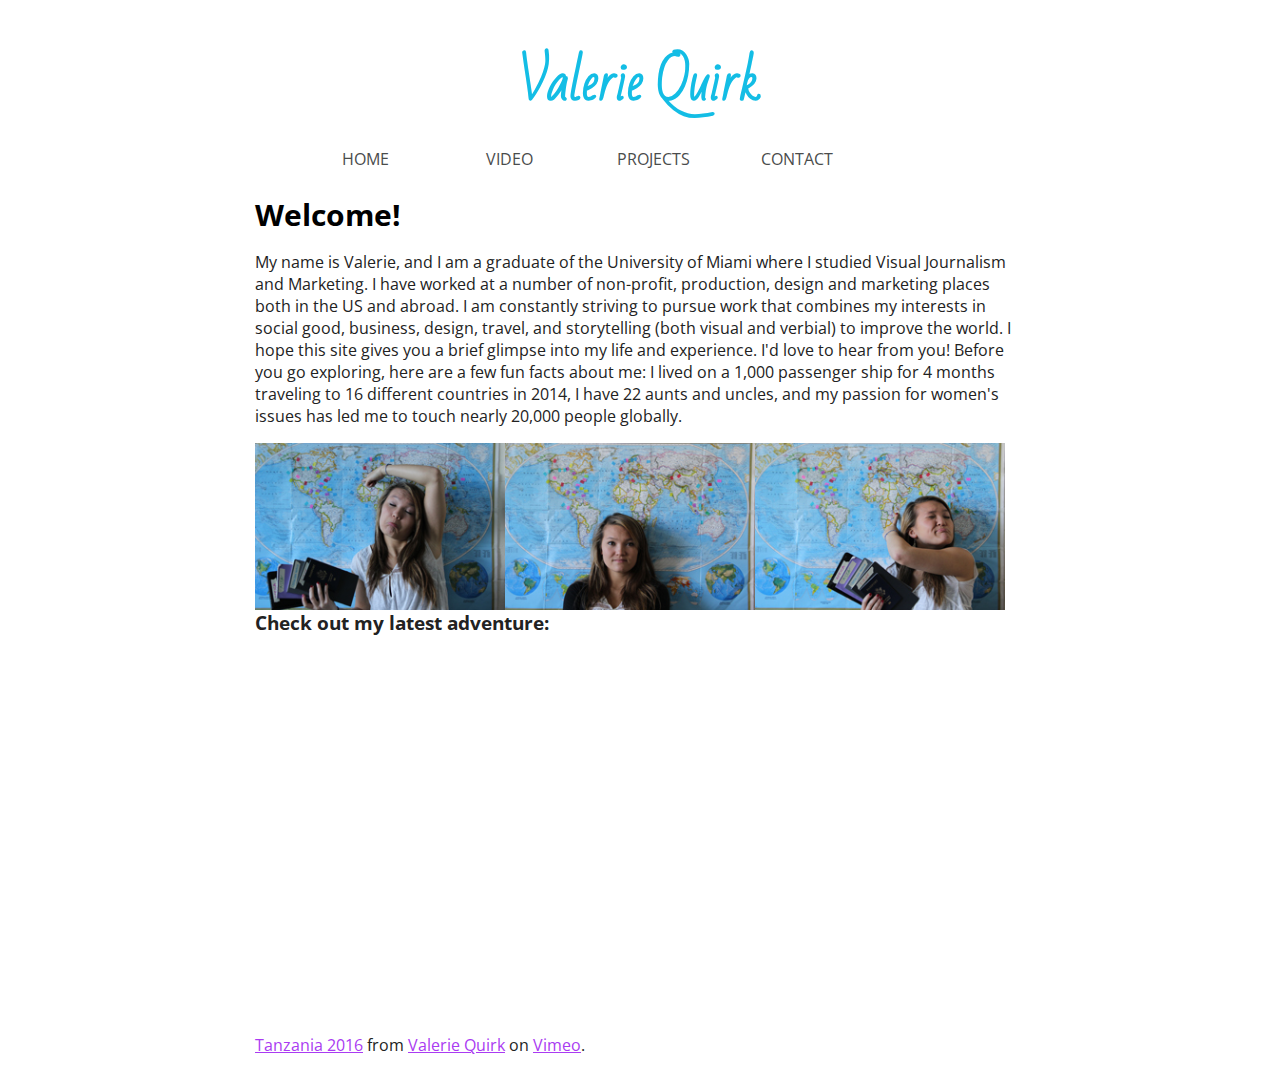
<file: index.html>
<!DOCTYPE html>
<html>
  <head>
    <meta charset="UTF-8"/>
    <meta name="viewport" content="width=device-width, initial-scale=1"/>
    <link href="css/style.css" media="screen" rel="stylesheet"/>
    <link href="css/mobile.css" media="screen" rel="stylesheet"/>
    <title> Home Page </title>
  </head>
<body>

<div id="container">
<header>
  <h1 id="mainheader"> Valerie Quirk </h1>

</header>
<nav>
  <ul id="mainnav">
    <li><a href="index.html">HOME</a></li>
    <li><a href="video.html">VIDEO</a></li>
    <li class="mobile"><a href="humanitarianwork.html"> PROJECTS</a></li>
    <li class="mobile"><a href="contact.html">CONTACT</a></li>
  </ul>
</nav>
<main id="home">
  <h2>Welcome!</h2>
    <p> My name is Valerie, and I am a graduate of the University of Miami where I studied Visual Journalism and Marketing. I have worked at a number of non-profit, production, design and marketing places both in the US and abroad. I am constantly striving to pursue work that combines my interests in social good, business, design, travel, and storytelling (both visual and verbial) to improve the world. I hope this site gives you a brief glimpse into my life and experience. I'd love to hear from you! Before you go exploring, here are a few fun facts about me: I lived on a 1,000 passenger ship for 4 months traveling to 16 different countries in 2014, I have 22 aunts and uncles, and my passion for women's issues has led me to touch nearly 20,000 people globally.</p>
      <div id="images">
        <img src="img/leftmap.JPG" alt="Map Photo One"/>
        <img src="img/middlemap.JPG" alt="Map Photo Two"/>
        <img src="img/rightmap.JPG" alt= "Map Photo Three"/>
      </div>
  
  <section>
      <h3>Check out my latest adventure:</h3>
        <article>
          <iframe src="https://player.vimeo.com/video/196371780" width="640" height="360" frameborder="0" webkitallowfullscreen mozallowfullscreen allowfullscreen></iframe>
<p><a href="https://vimeo.com/196371780">Tanzania 2016</a> from <a href="https://vimeo.com/user44688454">Valerie Quirk</a> on <a href="https://vimeo.com">Vimeo</a>.</p>
        </article>
      </section>
  </main>
</div>
</body>
</html>
</file>
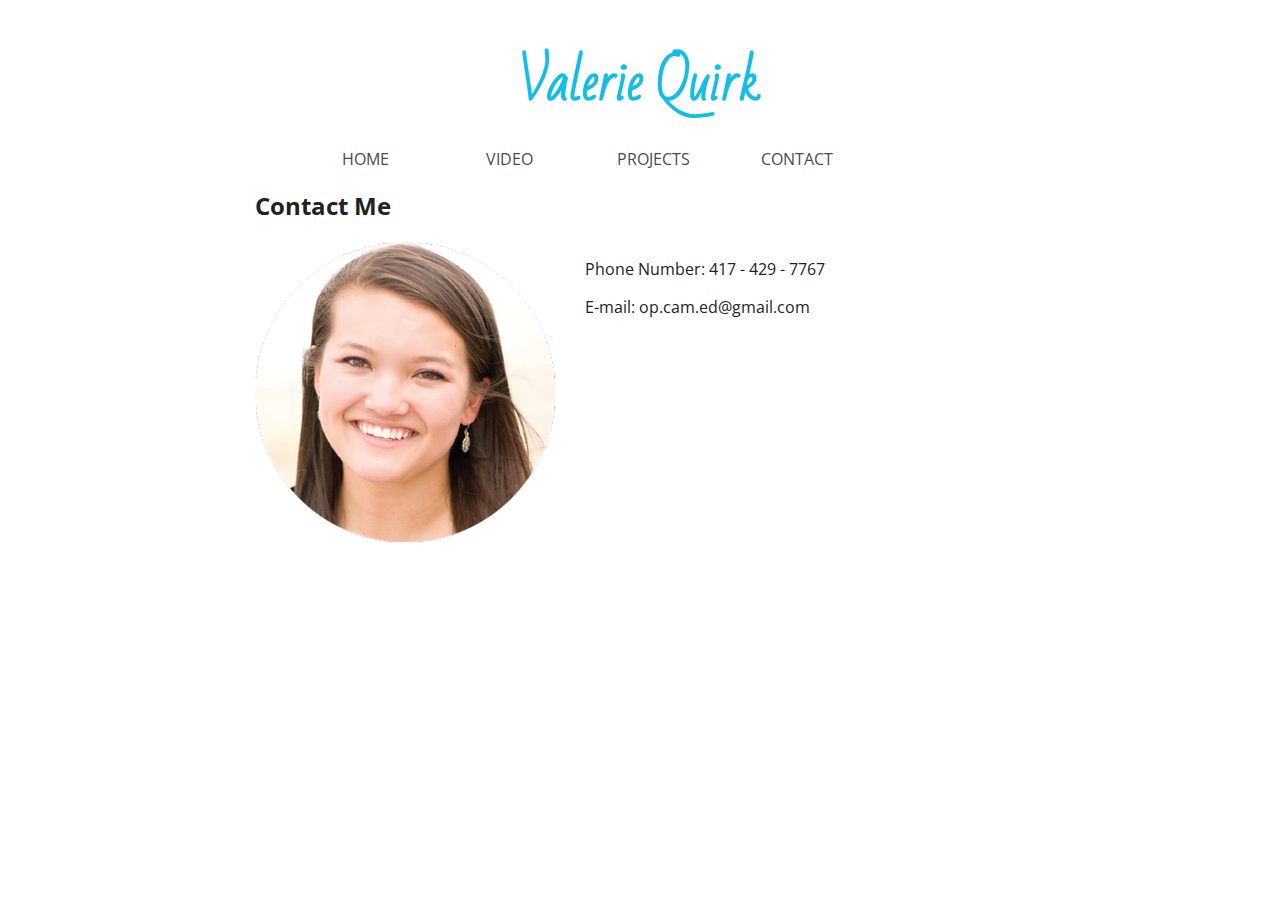
<file: contact.html>
<!DOCTYPE html>
<html>
  <head>
    <meta charset="UTF-8"/>
    <meta name="viewport" content="width=device-width, initial-scale=1"/>
    <link href="css/style.css" media="screen" rel="stylesheet"/>
    <link href="css/mobile.css" media="screen" rel="stylesheet"/>
    <title> Contact </title>
  </head>
<body>
  <div id="container">
<header>

  <h1 id="mainheader"><a href="index.html">Valerie Quirk</a></h1>
    <nav>
      <ul id="mainnav">
        <li><a href="index.html">HOME</a></li>
        <li class="mobile"><a href="video.html">VIDEO</a></li>
        <li class="mobile"><a href="humanitarianwork.html">PROJECTS</a></li>
        <li><a href="contact.html">CONTACT</a></li>
      </ul>
    </nav>

</header>
  <main>
    <h2> Contact Me </h2>
    <img src="img/finalheadshot.jpg" alt="Valerie Quirk Headshot"/>
      <div id="contacttext">
        <p>Phone Number: 417 - 429 - 7767 </p>
        <p>E-mail: op.cam.ed@gmail.com </p>
      </div>
  </main>
  </div>
</body>
</html>
</file>
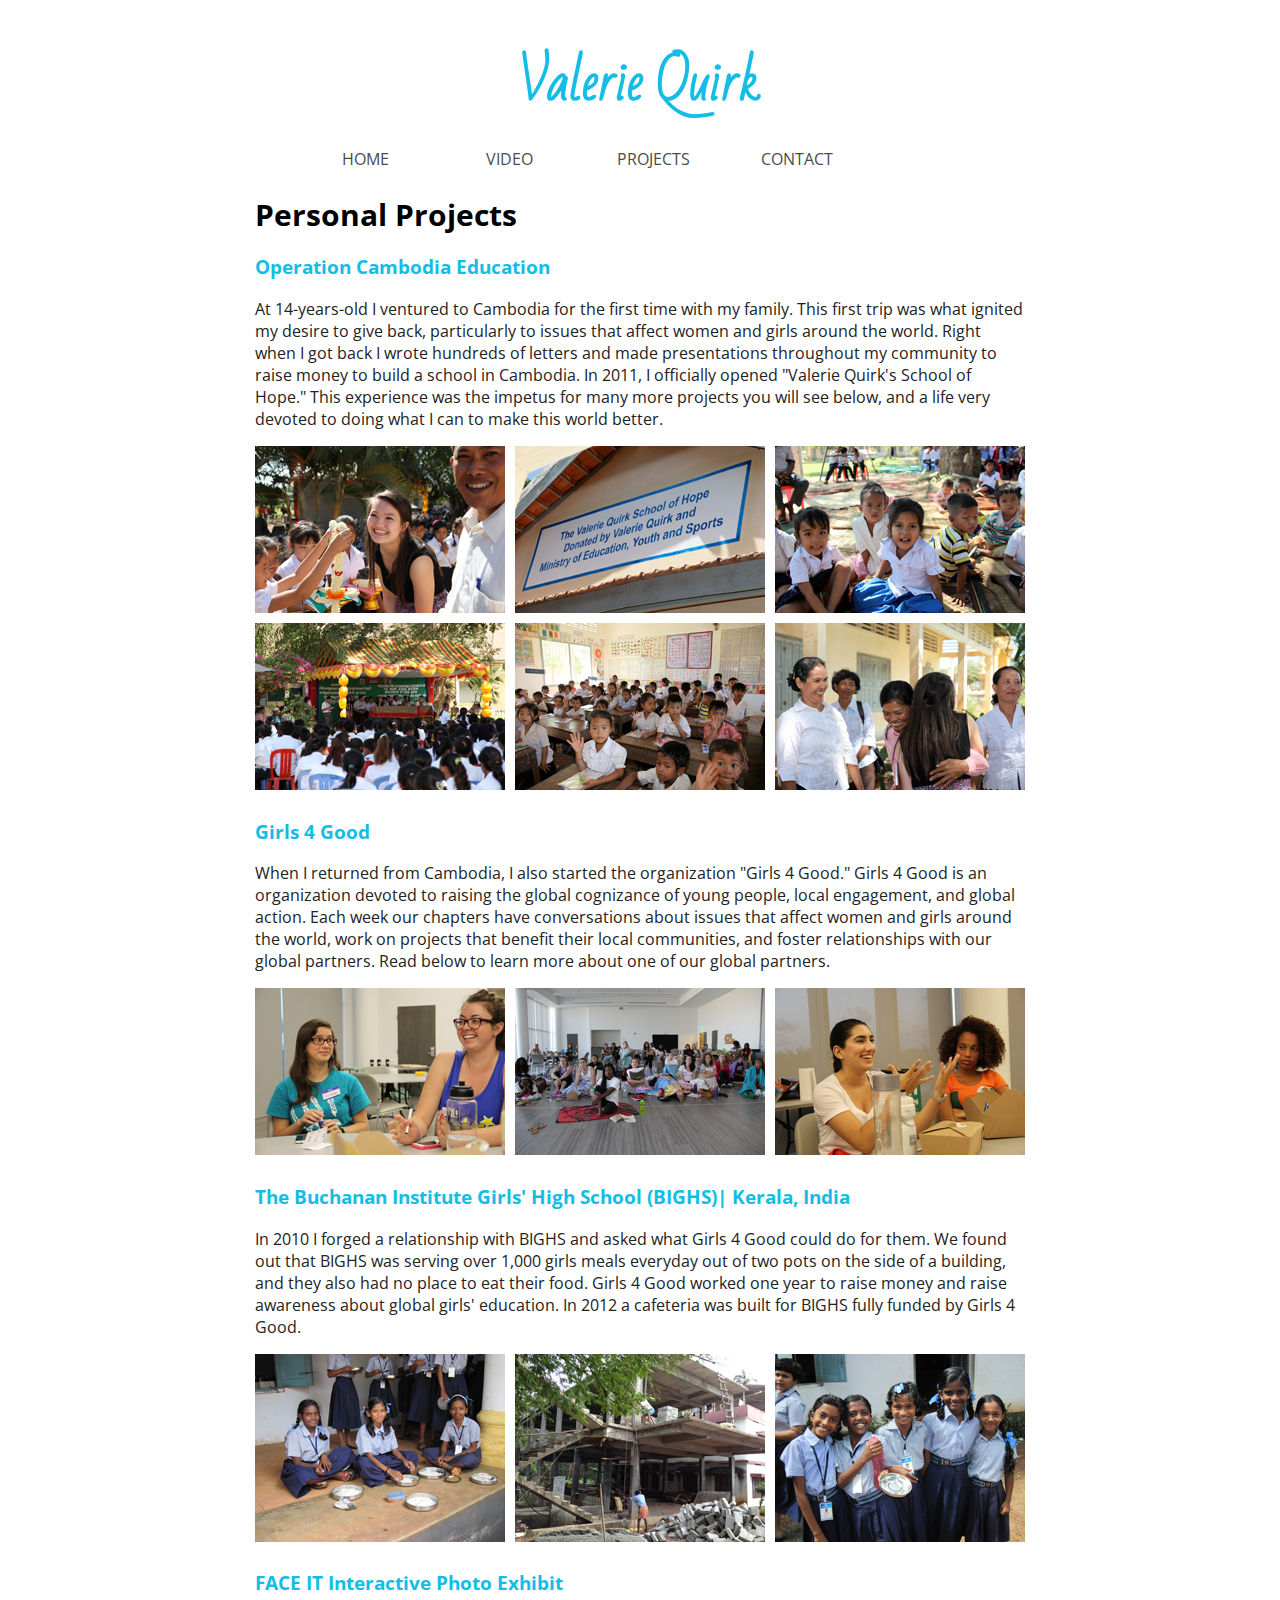
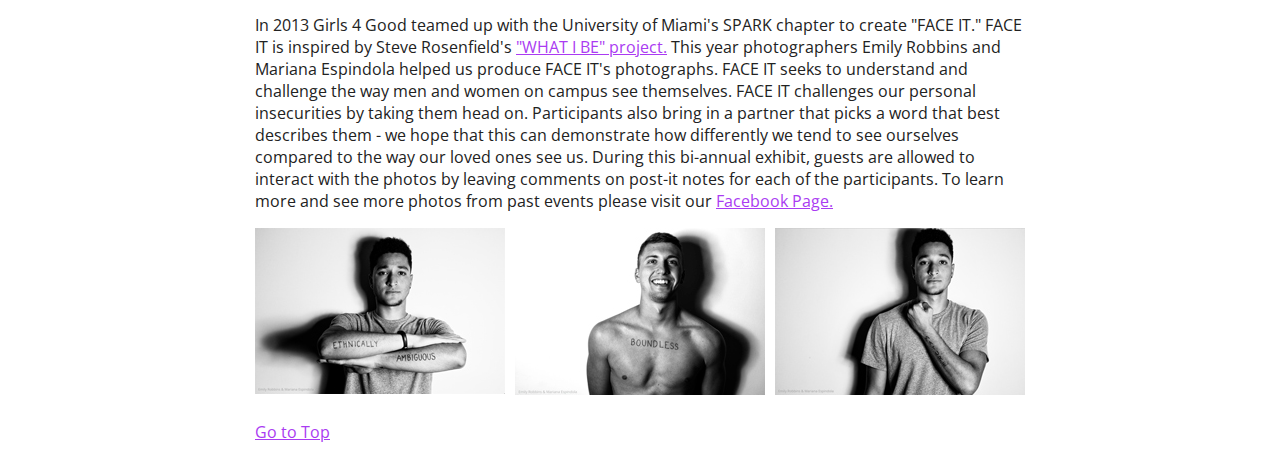
<file: humanitarianwork.html>
<!DOCTYPE html>
<html>
  <head>
    <meta charset="UTF-8"/>
    <link href="css/style.css" media="screen" rel="stylesheet"/>
    <title> Humanitarian Work </title>
  </head>
<body>
  <div id="container">
  <header>
    <h1 id="mainheader"><a href="index.html"> Valerie Quirk</a></h1>
      <nav>
        <ul id="mainnav">
          <li><a href="index.html">HOME</a></li>
          <li><a href="video.html">VIDEO</a></li>
          <li><a href="humanitarianwork.html">PROJECTS</a></li>
          <li><a href="contact.html">CONTACT</a></li>
        </ul>
      </nav>

  </header>
<div id="projects">
  <main>
    <section>
    <h2>Personal Projects </h2>
      <article>
      <h3>Operation Cambodia Education</h3>
        <p>At 14-years-old I ventured to Cambodia for the first time with my family. This first trip was what ignited my desire to give back, particularly to issues that affect women and girls around the world. Right when I got back I wrote hundreds of letters and made presentations throughout my community to raise money to build a school in Cambodia. In 2011, I officially opened "Valerie Quirk's School of Hope." This experience was the impetus for many more projects you will see below, and a life very devoted to doing what I can to make this world better. </p>
        <div class="photos">
          <img class="india" src="img/cam1.jpg" alt="Cambodia Photo One"/>
          <img class="india" src="img/cam5.jpg" alt="Cambodia Photo Two"/>
          <img class="india" src="img/cam3.jpg" alt="Cambodia Photo Three"/>
          <img class="india" src="img/cam2.jpg" alt="Cambodia Photo Four"/>
          <img class="india" src="img/cam4.jpg" alt="Cambodia Photo Five"/>
          <img class="india" src="img/cam6.jpg" alt="Cambodia Photo Six"/>
        </div>
      </article>
      <article>
      <h3>Girls 4 Good</h3>
        <p>When I returned from Cambodia, I also started the organization "Girls 4 Good." Girls 4 Good is an organization devoted to raising the global cognizance of young people, local engagement, and global action. Each week our chapters have conversations about issues that affect women and girls around the world, work on projects that benefit their local communities, and foster relationships with our global partners. Read below to learn more about one of our global partners.</p>
        <div class="photos">
          <img class="india" src="img/g4g3.JPG" alt="Girls 4 Good Photo One"/>
          <img class="india" src="img/g4g2.JPG" alt="Girls 4 Good Photo Two"/>
          <img class="india" src="img/g4g4.JPG" alt="Girls 4 Good Photo Three"/>
        </div>
      </article>
      <article>
      <h3>The Buchanan Institute Girls' High School (BIGHS)| Kerala, India </h3>
        <p>In 2010 I forged a relationship with BIGHS and asked what Girls 4 Good could do for them. We found out that BIGHS was serving over 1,000 girls meals everyday out of two pots on the side of a building, and they also had no place to eat their food. Girls 4 Good worked one year to raise money and raise awareness about global girls' education. In 2012 a cafeteria was built for BIGHS fully funded by Girls 4 Good. </p>
        <div class="photos">
          <img class="india" src="img/india1.JPG" alt= "India Photo One"/>
          <img class="india" src="img/india4.JPG" alt= "India Photo Two"/>
          <img class="india" src="img/india3.JPG" alt= "India Photo Three"/>
        </div>
      </article>
      <article>
      <h3>FACE IT Interactive Photo Exhibit </h3>
        <p>In 2013 Girls 4 Good teamed up with the University of Miami's SPARK chapter to create "FACE IT." FACE IT is inspired by Steve Rosenfield's <a href="http://whatibeproject.com">"WHAT I BE" project.</a> This year photographers Emily Robbins and Mariana Espindola helped us produce FACE IT's photographs. FACE IT seeks to understand and challenge the way men and women on campus see themselves. FACE IT challenges our personal insecurities by taking them head on. Participants also bring in a partner that picks a word that best describes them - we hope that this can demonstrate how differently we tend to see ourselves compared to the way our loved ones see us. During this bi-annual exhibit, guests are allowed to interact with the photos by leaving comments on post-it notes for each of the participants. To learn more and see more photos from past events please visit our <a href="https://www.facebook.com/faceitUM/">Facebook Page.</a></p>
        <div class="photos">
          <img class="india" src="img/faceit1.jpg" alt="FACE IT Photo One"/>
          <img class="india" src="img/faceit2.jpg" alt= "FACE IT Photo Two"/>
          <img class="india" src="img/faceit3.jpg" alt="FACE IT Photo Three"/>
        </div>
      </article>
    </section>
  </main>
  </div>
  <footer>
    <p><a href="#mainheader">Go to Top</a></p>
  </footer>
</div>
</body>
</html>
</file>
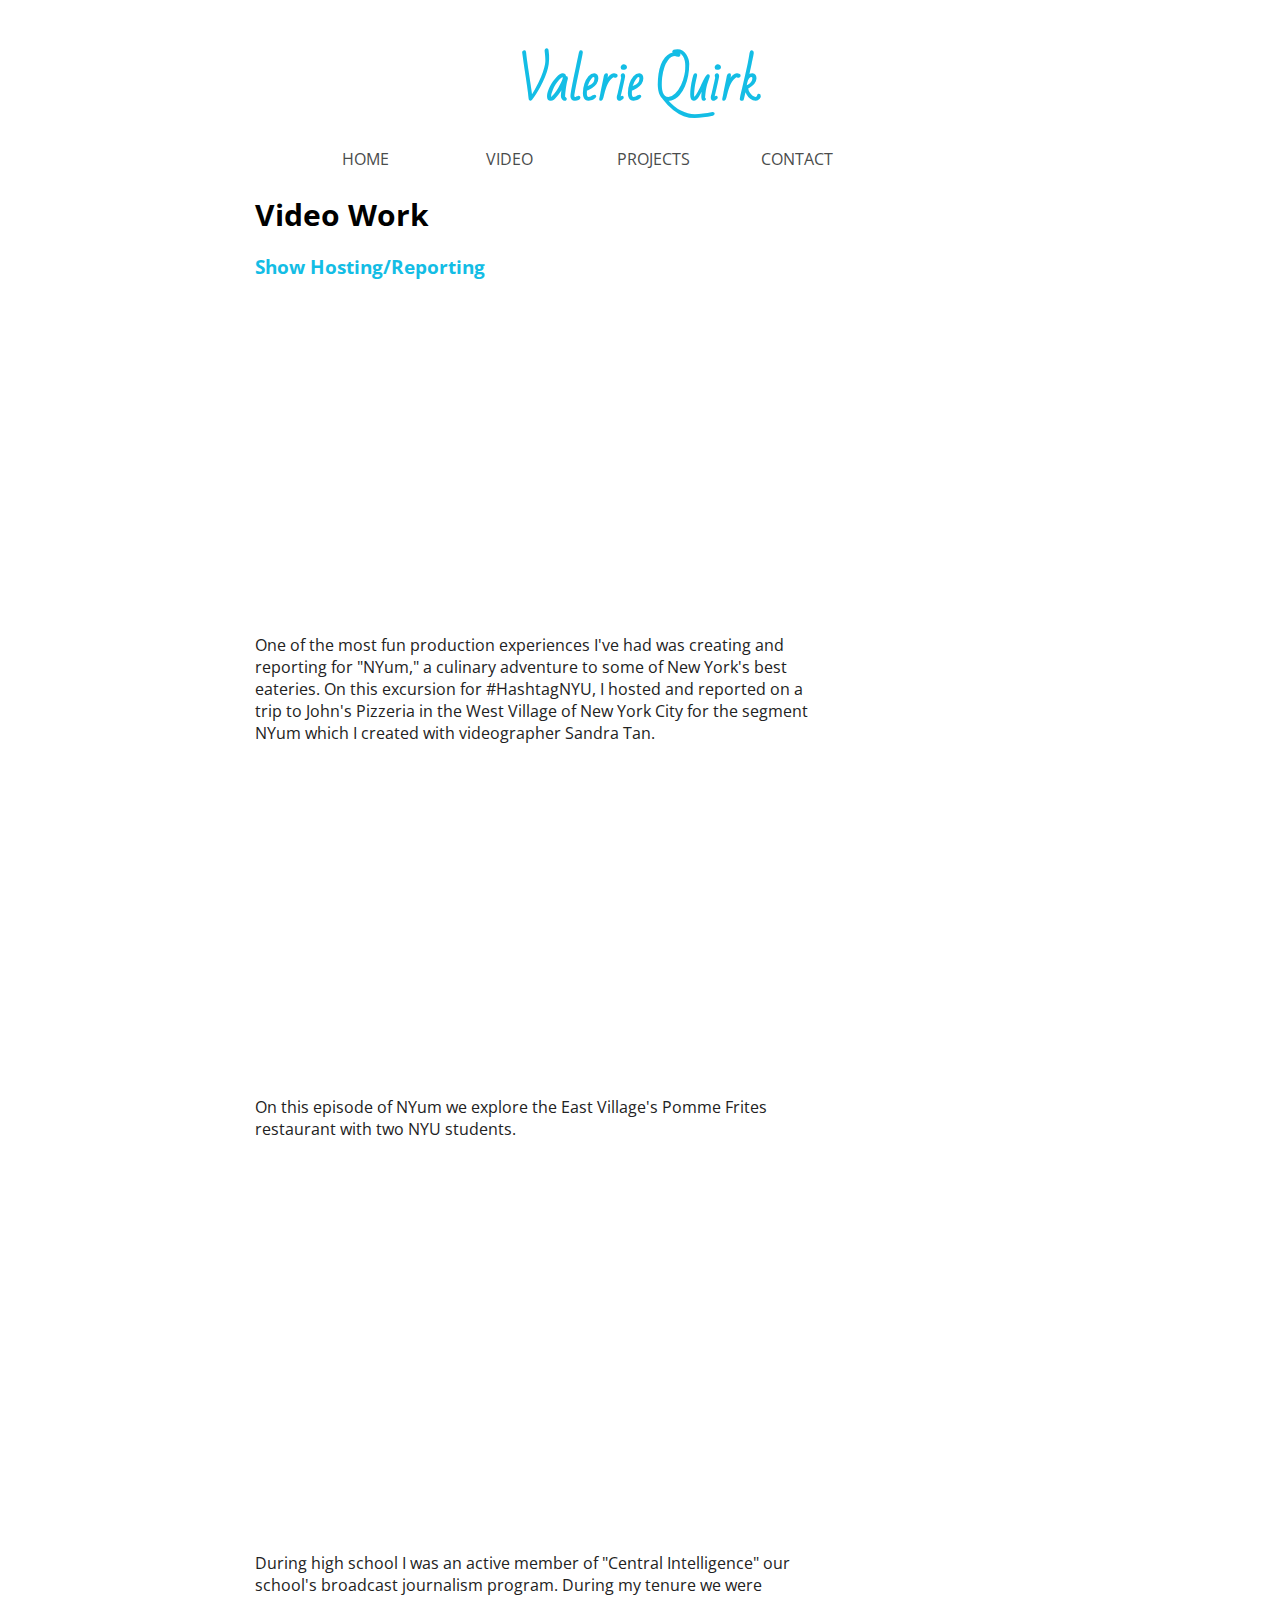
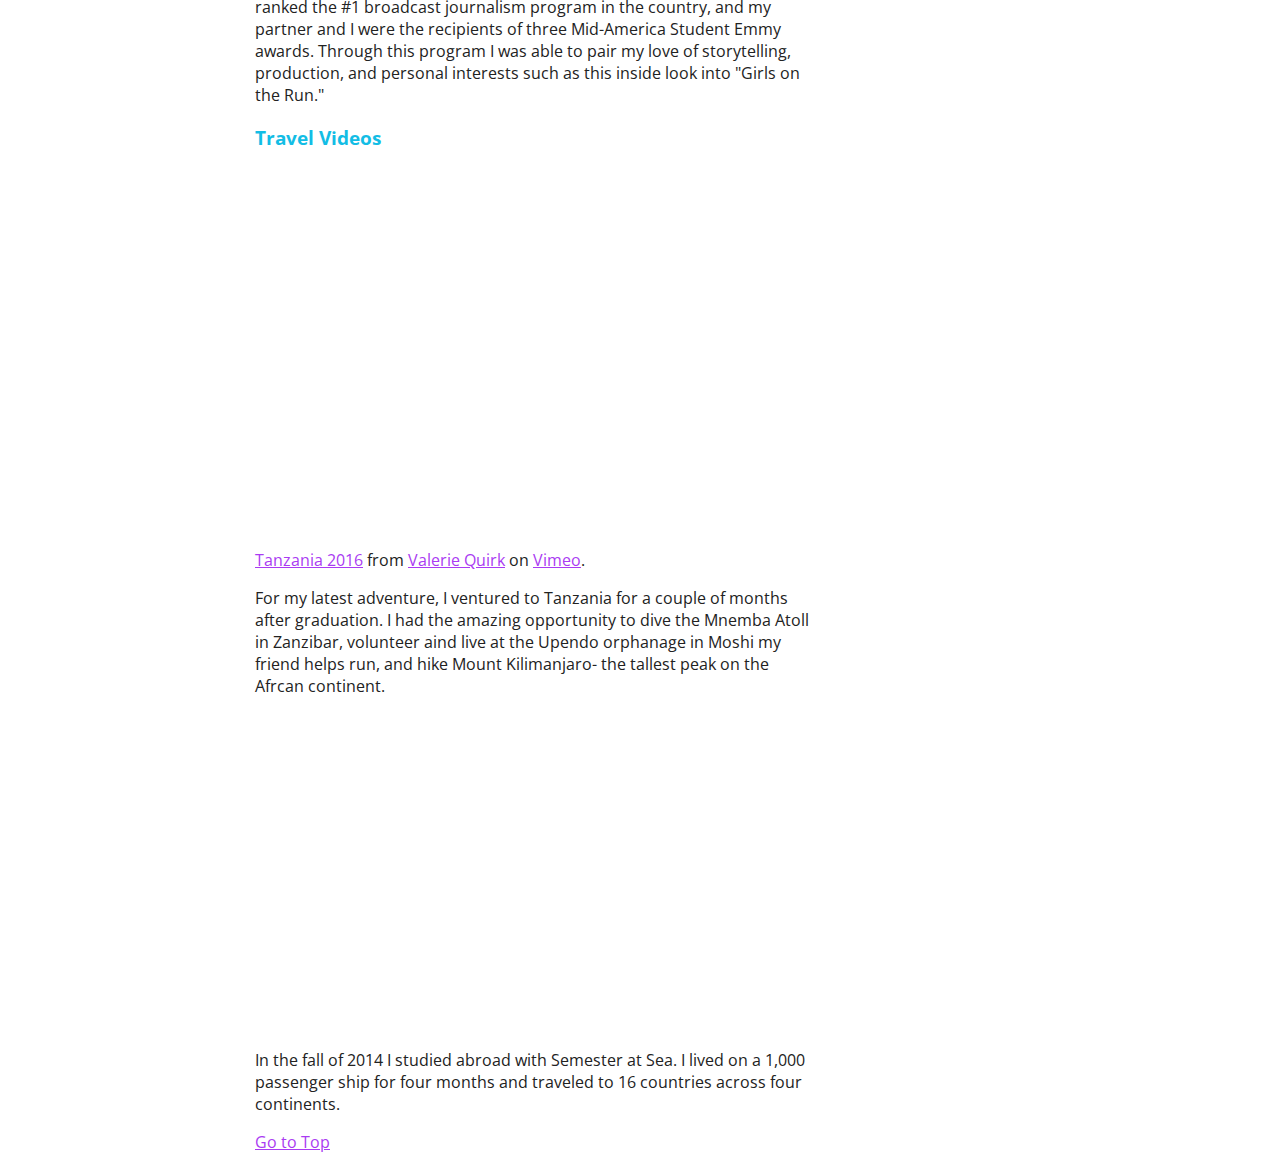
<file: video.html>
<!DOCTYPE html>
<html>
  <head>
    <meta charset="UTF-8"/>
    <link href="css/style.css" media="screen" rel="stylesheet"/>
    <title> Video </title>
  </head>
<body>
  <div id="container">
  <header>
      <h1 id="mainheader"><a href="index.html"> Valerie Quirk</a></h1>
        <nav>
          <ul id="mainnav">
            <li><a href="index.html">HOME</a></li>
            <li><a href="video.html">VIDEO</a></li>
            <li><a href="humanitarianwork.html"> PROJECTS</a></li>
            <li><a href="contact.html">CONTACT</a></li>
          </ul>
        </nav>
</header>
<main>
  <div id="video">
    <h2> Video Work </h2>
    <div id="hostvideo">
      <section>
      <h3>Show Hosting/Reporting</h3>
        <article>
          <iframe width="560" height="315" src="https://www.youtube.com/embed/Aa_oqWdLROc" frameborder="0" allowfullscreen></iframe>
          <p>One of the most fun production experiences I've had was creating and reporting for "NYum," a culinary adventure to some of New York's best eateries. On this excursion for #HashtagNYU, I hosted and reported on a trip to John's Pizzeria in the West Village of New York City for the segment NYum which I created with videographer Sandra Tan.</p>
        </article>
        <article>
          <iframe width="560" height="315" src="https://www.youtube.com/embed/UuC0RQAIeaw" frameborder="0" allowfullscreen></iframe>
          <p>On this episode of NYum we explore the East Village's Pomme Frites restaurant with two NYU students. </p>
        </article>
        <article>
          <iframe width="500" height="375" src="http://www.schooltube.com/embed_force/f439175c9fcd4a689c62/" frameborder="0" allowfullscreen="allowfullscreen" mozallowfullscreen="mozallowfullscreen" webkitallowfullscreen="webkitallowfullscreen"></iframe>
          <p>During high school I was an active member of "Central Intelligence" our school's broadcast journalism program. During my tenure we were ranked the #1 broadcast journalism program in the country, and my partner and I were the recipients of three Mid-America Student Emmy awards. Through this program I was able to pair my love of storytelling, production, and personal interests such as this inside look into "Girls on the Run."</p>
          </artcile>
      </section>

      <section>
      <h3>Travel Videos</h3>
            <article>
         <iframe src="https://player.vimeo.com/video/196371780?title=0&byline=0" width="640" height="360" frameborder="0" webkitallowfullscreen mozallowfullscreen allowfullscreen></iframe>
<p><a href="https://vimeo.com/196371780">Tanzania 2016</a> from <a href="https://vimeo.com/user44688454">Valerie Quirk</a> on <a href="https://vimeo.com">Vimeo</a>.</p>
          <p>For my latest adventure, I ventured to Tanzania for a couple of months after graduation. I had the amazing opportunity to dive the Mnemba Atoll in Zanzibar, volunteer aind live at the Upendo orphanage in Moshi my friend helps run, and hike Mount Kilimanjaro- the tallest peak on the Afrcan continent.</p>
        </article>
        
        <article>
          <iframe width="560" height="315" src="https://www.youtube.com/embed/TERqTxqsxuY" frameborder="0" allowfullscreen></iframe>
          <p>In the fall of 2014 I studied abroad with Semester at Sea. I lived on a 1,000 passenger ship for four months and traveled to 16 countries across four continents.</p>
        </article>

      </section>
      </div>
    </div>
  </main>
  <footer>
    <p><a href="#mainheader">Go to Top</a></p>
  </footer>
  </div>
  </body>
</html>
</file>
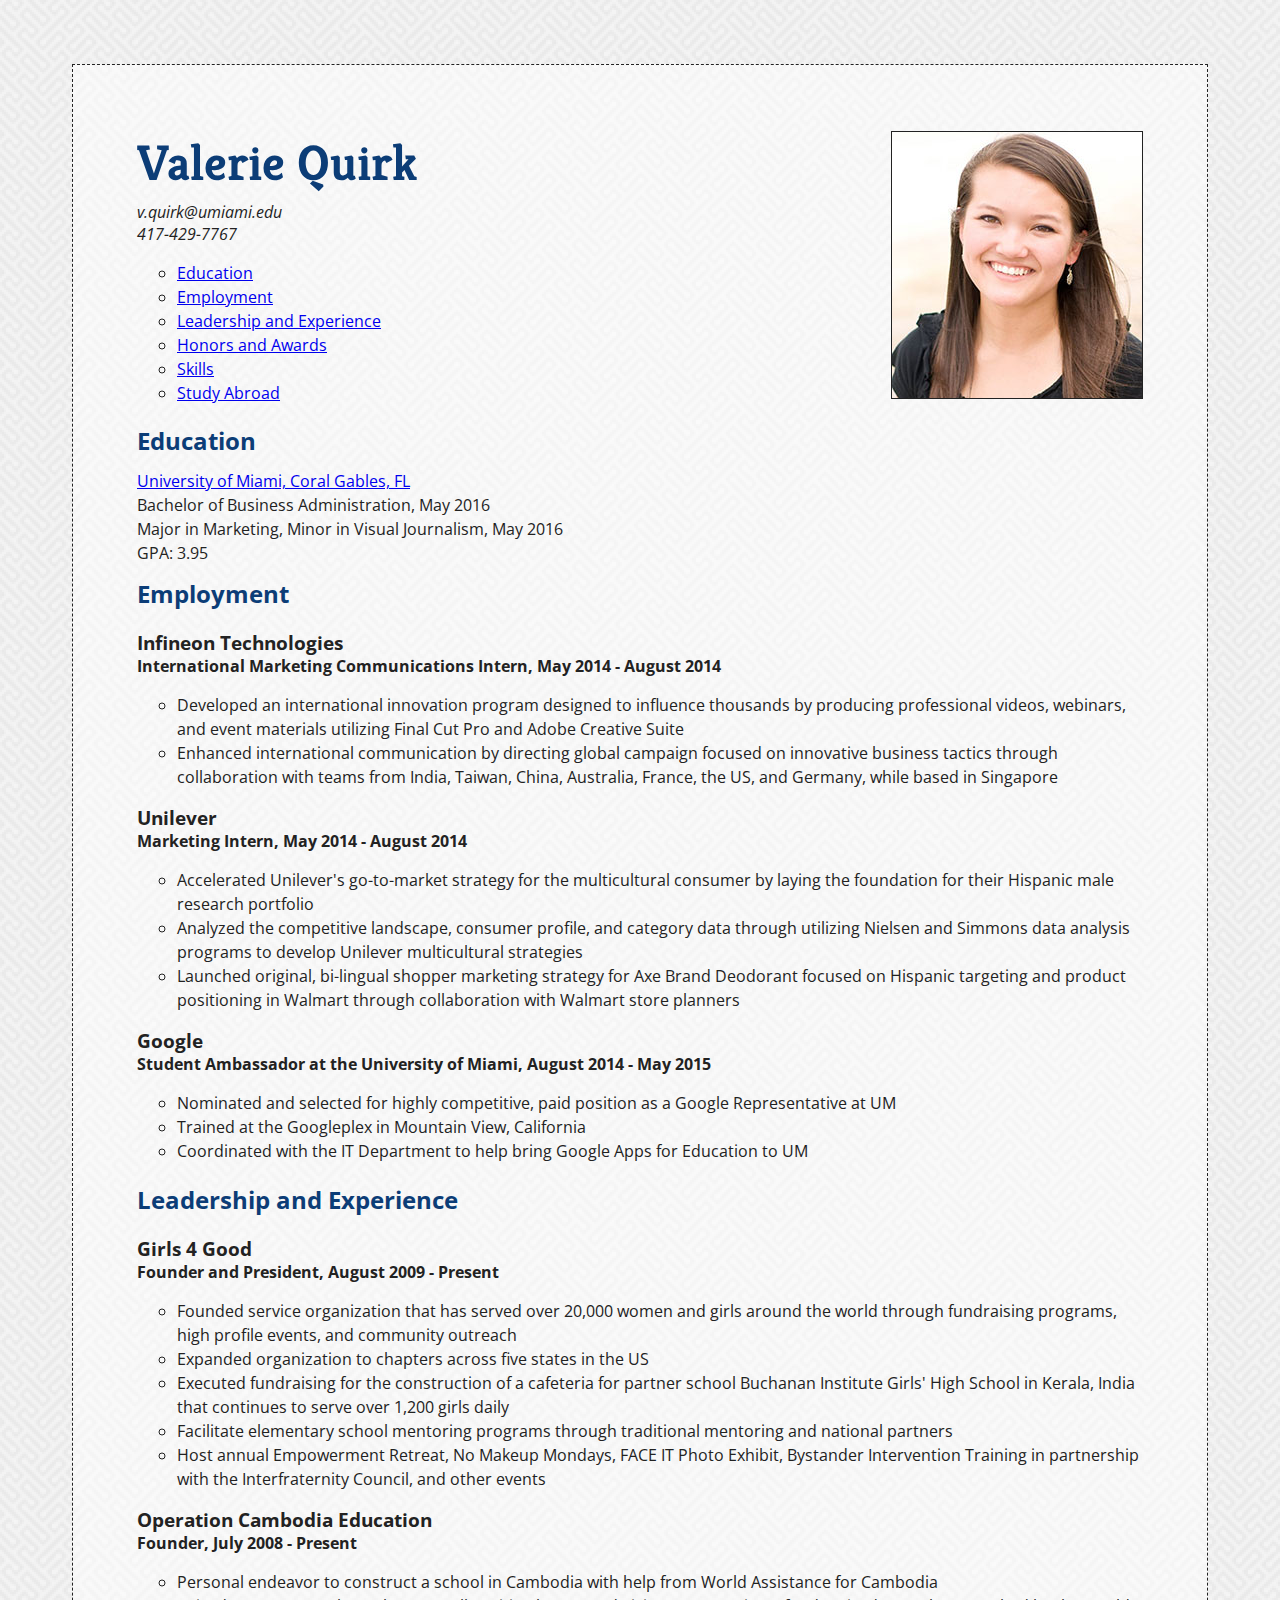
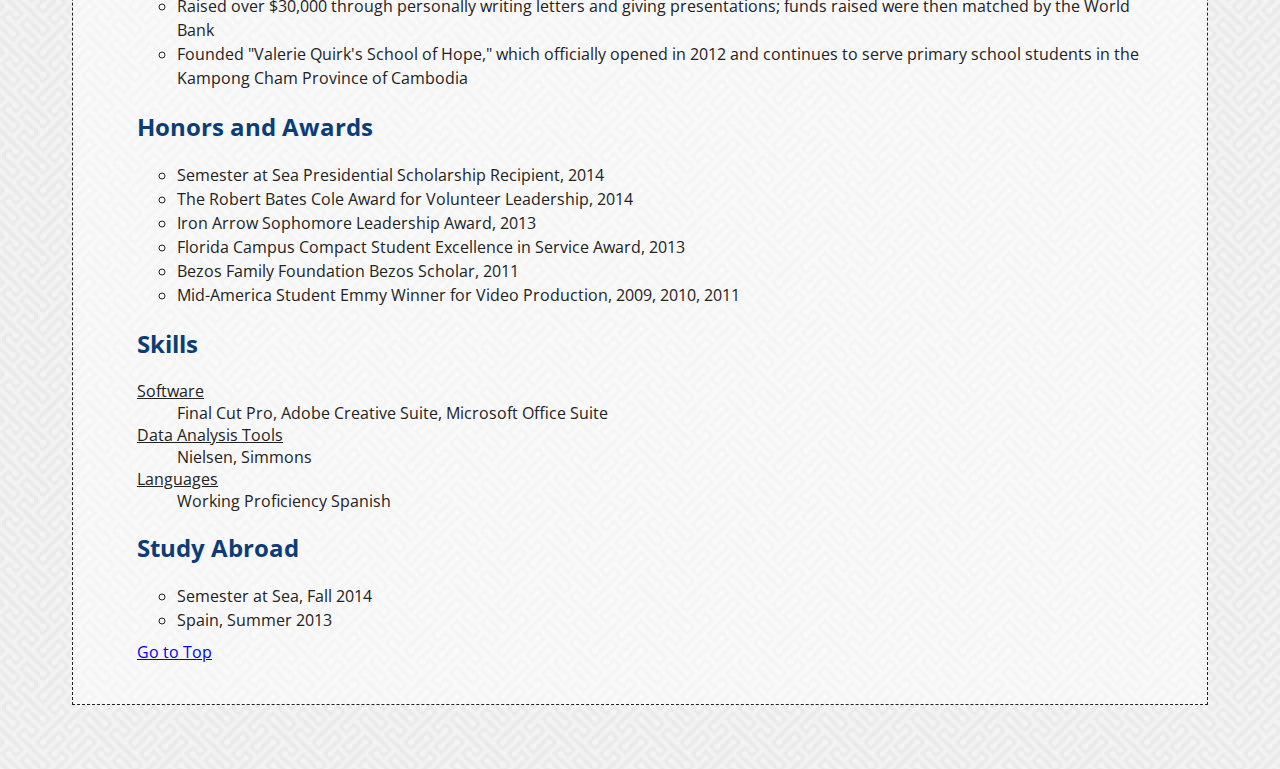
<file: css resume valerie quirk/resume.html>
<!DOCTYPE html>
<html>
  <head>
    <meta charset="UTF-8"/>
    <link href="css/style.css" media="screen" rel="stylesheet"/>
    <link href="css/print.css" media="print" rel="stylesheet"/>

    <title> Valerie Quirk Resume </title>
  </head>
<body>
  <div id="container">

<header>
  <img src="img/quirk_valerie250.jpg" alt="Valerie Quirk Headshot" />
  <h1 id="valeriequirk">Valerie Quirk</h1>
    <address>
      v.quirk@umiami.edu <br />
      417-429-7767 <br />
    </address>

</header>

<nav>
  <ul>
    <li><a href="#education"> Education</a></li>
    <li><a href="#employment"> Employment</a></li>
    <li><a href="#leadership-and-experience">Leadership and Experience</a></li>
    <li><a href="#honors-and-awards">Honors and Awards</a></li>
    <li><a href="#skills">Skills</a></li>
    <li><a href="#studyabroad">Study Abroad</a></li>
  </ul>
</nav>

<main>
  <section>
    <h2 id="education">Education</h2>
    <article>
      <p><a href="http://miami.edu">University of Miami, Coral Gables, FL</a></p>
      <p>Bachelor of Business Administration, May 2016 </p>
      <p>Major in Marketing, Minor in Visual Journalism, May 2016 </p>
      <p>GPA: 3.95</p>
    </article>
  </section>

  <section>
    <h2 id="employment"> Employment</h2>
    <article>
      <h3>Infineon Technologies </h3>
        <h4>International Marketing Communications Intern, May 2014 - August 2014</h4>
          <ul>
            <li>Developed an international innovation program designed to influence thousands by producing professional videos, webinars, and event materials utilizing Final Cut Pro and Adobe Creative Suite</li>
            <li>Enhanced international communication by directing global campaign focused on innovative business tactics through collaboration with teams from India, Taiwan, China, Australia, France, the US, and Germany, while based in Singapore</li>
          </ul>
    </article>

    <article>
      <h3>Unilever</h3>
        <h4>Marketing Intern, May 2014 - August 2014</h4>
          <ul>
            <li>Accelerated Unilever's go-to-market strategy for the multicultural consumer by laying the foundation for their Hispanic male research portfolio</li>
            <li>Analyzed the competitive landscape, consumer profile, and category data through utilizing Nielsen and Simmons data analysis programs to develop Unilever multicultural strategies</li>
            <li>Launched original, bi-lingual shopper marketing strategy for Axe Brand Deodorant focused on Hispanic targeting and product positioning in Walmart through collaboration with Walmart store planners</li>
          </ul>
    </article>

    <article>
      <h3>Google</h3>
        <h4>Student Ambassador at the University of Miami, August 2014 - May 2015</h4>
          <ul>
            <li>Nominated and selected for highly competitive, paid position as a Google Representative at UM</li>
            <li>Trained at the Googleplex in Mountain View, California</li>
            <li>Coordinated with the IT Department to help bring Google Apps for Education to UM</li>
          </ul>
    </article>
    </section>

    <section>
      <h2 id="leadership-and-experience">Leadership and Experience</h2>
        <article>
          <h3>Girls 4 Good</h3>
            <h4> Founder and President, August 2009 - Present</h4>
              <ul>
                <li>Founded service organization that has served over 20,000 women and girls around the world through fundraising programs, high profile events, and community outreach</li>
                <li>Expanded organization to chapters across five states in the US</li>
                <li>Executed fundraising for the construction of a cafeteria for partner school Buchanan Institute Girls' High School in Kerala, India that continues to serve over 1,200 girls daily</li>
                <li>Facilitate elementary school mentoring programs through traditional mentoring and national partners</li>
                <li>Host annual Empowerment Retreat, No Makeup Mondays, FACE IT Photo Exhibit, Bystander Intervention Training in partnership with the Interfraternity Council, and other events</li>
              </ul>
          </article>

          <article>
            <h3>Operation Cambodia Education</h3>
              <h4>Founder, July 2008 - Present</h4>
                <ul>
                  <li>Personal endeavor to construct a school in Cambodia with help from World Assistance for Cambodia</li>
                  <li>  Raised over $30,000 through personally writing letters and giving presentations; funds raised were then matched by the World Bank</li>
                  <li>Founded "Valerie Quirk's School of Hope," which officially opened in 2012 and continues to serve primary school students in the Kampong Cham Province of Cambodia</li>
                </ul>
          </article>
    </section>

    <section>
      <h2 id="honors-and-awards">Honors and Awards</h2>
        <ol>
          <li>Semester at Sea Presidential Scholarship Recipient, 2014</li>
          <li>The Robert Bates Cole Award for Volunteer Leadership, 2014</li>
          <li>Iron Arrow Sophomore Leadership Award, 2013</li>
          <li>Florida Campus Compact Student Excellence in Service Award, 2013</li>
          <li>Bezos Family Foundation Bezos Scholar, 2011</li>
          <li>Mid-America Student Emmy Winner for Video Production, 2009, 2010, 2011</li>
        </ol>
    </section>

    <section>
      <h2 id="skills">Skills</h2>
        <dl>
          <dt>Software</dt>
            <dd>Final Cut Pro, Adobe Creative Suite, Microsoft Office Suite</dd>
          <dt>Data Analysis Tools</dt>
            <dd>Nielsen, Simmons</dd>
          <dt>Languages</dt>
            <dd>Working Proficiency Spanish</dd>
        </dl>
    </section>

    <section>
      <h2 id="studyabroad">Study Abroad</h2>
        <ol>
          <li>Semester at Sea, Fall 2014</li>
          <li>Spain, Summer 2013</li>
        </ol>
    </section>

</main>
<footer>
<p><a href="#valeriequirk">Go to Top</a></p>
</footer>
</div>
</body>
</html>
</file>
<file: css/style.css>
@import url(https://fonts.googleapis.com/css?family=Open+Sans:400,700,400italic);
@import url(https://fonts.googleapis.com/css?family=Bad+Script);

body {
  font-family: 'Open Sans', sans-serif;
  color: #222;
  font-weight: 400;
  font-size: 16px;
}

#container {
  width: 770px;
  margin: 0 auto;
}

#mainheader {
  font-family: 'Bad Script', cursive;
  font-weight: 700;
  margin-bottom: 7px;
  font-size: 50px;
  color: #13BDE5;
  text-align: center;
}

#mainheader a {
  text-decoration: none;
  color: #13BDE5;
}
#mainnav ul {
  list-style: none;
  padding-left: 0;
  width: 316px;
  margin: 0 auto 20px auto;
}

#mainnav li {
  display: inline-block;
  width: 140px;
  text-align: center;
}

#mainnav a {
  text-decoration: none;
  color: #4A4C4C;
}

#mainnav a:hover {
  color: #B4B5B5;
}
a{
  color: #AA3BF2;
}

 }
a:visited {
  text-decoration:none;
}

#home h2 {
  font-family: 'Open Sans', sans-serif;
  font-weight: 700;
  margin-bottom: 0px;
  font-size: 30px;
  color: #000000;
}

#projectlink {
  color:#13BDE5;
}
#images {
  width: 750px;
}

#images img{
  width:250px;
  padding:0;
  display: block;
  float: left;
}

#resume h2, h3, {
  font-family: 'Open Sans', sans-serif;
  font-weight: 700;
}

#resume h2 {
  color: #13BDE5;
}
#resume p {
  line-height: 0.5;
}

#resume h3{
  padding: 0px;
  margin: 0px;
}

#resume h4 {
  padding: 0px;
  margin: 0px;
}

#resume li {
  line-height: 1.5;
}

#resume ol, ul,
li {
  list-style-type: circle;
}

#resume dt {
  text-decoration: underline;
}

#resume nav {
  text-decoration: underline;
}

#video {
  width: 790px;
}

#video h2 {
  font-family: 'Open Sans', sans-serif;
  font-weight: 700;
  margin-bottom: 0px;
  font-size: 30px;
  color: #000000;
}

#video h3 {
  font-family: 'Open Sans', sans-serif;
  font-weight: 700;
  color: #13BDE5;
}

#video p {
  width: 560px;
}

#projects h2 {
  font-family: 'Open Sans', sans-serif;
  font-weight: 700;
  margin-bottom: 0px;
  font-size: 30px;
  color: #000000;
}
#projects h3{
  font-family: 'Open Sans', sans-serif;
  font-weight: 700;
  color: #13BDE5;
}

.photos {
  width: 770px;
  overflow: auto;
}

.india {
  width: 250px;
  display: inline-block;
  float: left;
  margin-right: 10px;
  margin-bottom: 10px;
}

img:nth-child(3n).india {
  margin-right: 0;
}

#contacttext {
  float: right;
  padding-right: 200px;
}
</file>
<file: css/mobile.css>
@media (max-width: 320px) {
  body {
    margin: 0;
  }
  #container {
    width: 300px;
    margin: 0;
    padding:0 10px;
  }

  #images {
    width: 250px;
    margin: 0 auto;
  }

  #images img:first-of-type,
  #images img:last-of-type {
    display: none;

  }
  #resume p {
    line-height: 1.5;
  }

  #contacttext {
    float: none;
    padding-right: 0;
  }

  ul#mainnav {
    list-style: none;
    padding-left: 0;
    width: 100%;
    margin: 0;
  }

  #mainnav li{
    display: block;
    width: 100%;
    text-align: center;
  }

  #mainnav li.mobile{
    display: none;
  }
}
</file>
<file: css resume valerie quirk/css/style.css>
@import url(https://fonts.googleapis.com/css?family=Open+Sans:400,700,400italic);
@import url(https://fonts.googleapis.com/css?family=Kreon:400,700);

body {
  background: url("../img/pw_maze_white_@2X.png");
  font-family: 'Open Sans', sans-serif;
  color: #222;
  font-weight: 400;
  font-size: 16px;
}

#container {
  background-color: rgba(255,255,255,0.5);
  margin: 4em;
  width: 960 px;
  border: 1px dashed #222;
  padding-left:4em;
  padding-right: 4em;
  padding-top: 2em;
  padding-bottom: 2em;
}

img {
  border: 1px solid #222;
  float: right;
}

header h1 {
  font-family: 'Kreon', serif;
  font-weight: 700;
  margin-bottom: 7px;
  font-size: 50px;
  color: #0C3D77
}

h2, h3, {
  font-family: 'Open Sans', sans-serif;
  font-weight: 700;
}

h2 {
  color: #0C3D77
}

p {
  line-height: 0.5;
}

h3{
  padding: 0px;
  margin: 0px;
}

h4 {
  padding: 0px;
  margin: 0px;
}

li {
  line-height: 1.5;
}

ol, ul,
li {
  list-style-type: circle;
}

dt {
  text-decoration: underline;
}
</file>
<file: css resume valerie quirk/css/print.css>
* {
  color: black;
  background: transparent;
  font-size: 14pt;
  font-family: serif;
}

@page {
  margin: 0.5in;
}

a [href$=".html"] {
  display: none;
}

h1 {
  font-size: 200%;
}

h2 {
  font-size:150%;
}

p {
  line-height: 50%;
}

h3{
  padding: 0in;
  margin: 0in;
}

h4 {
  padding: 0in;
  margin: 0in;
}

h3, h4, {
  font-size: 125%;
}

img {
  display: none;
}

nav {
  display: none;
}

li {
  line-height: 150%;
}

ol, ul,
li {
  list-style-type: circle;
}

a {
  text-decoration: none;
}

footer {
  display: none;
}
</file>
